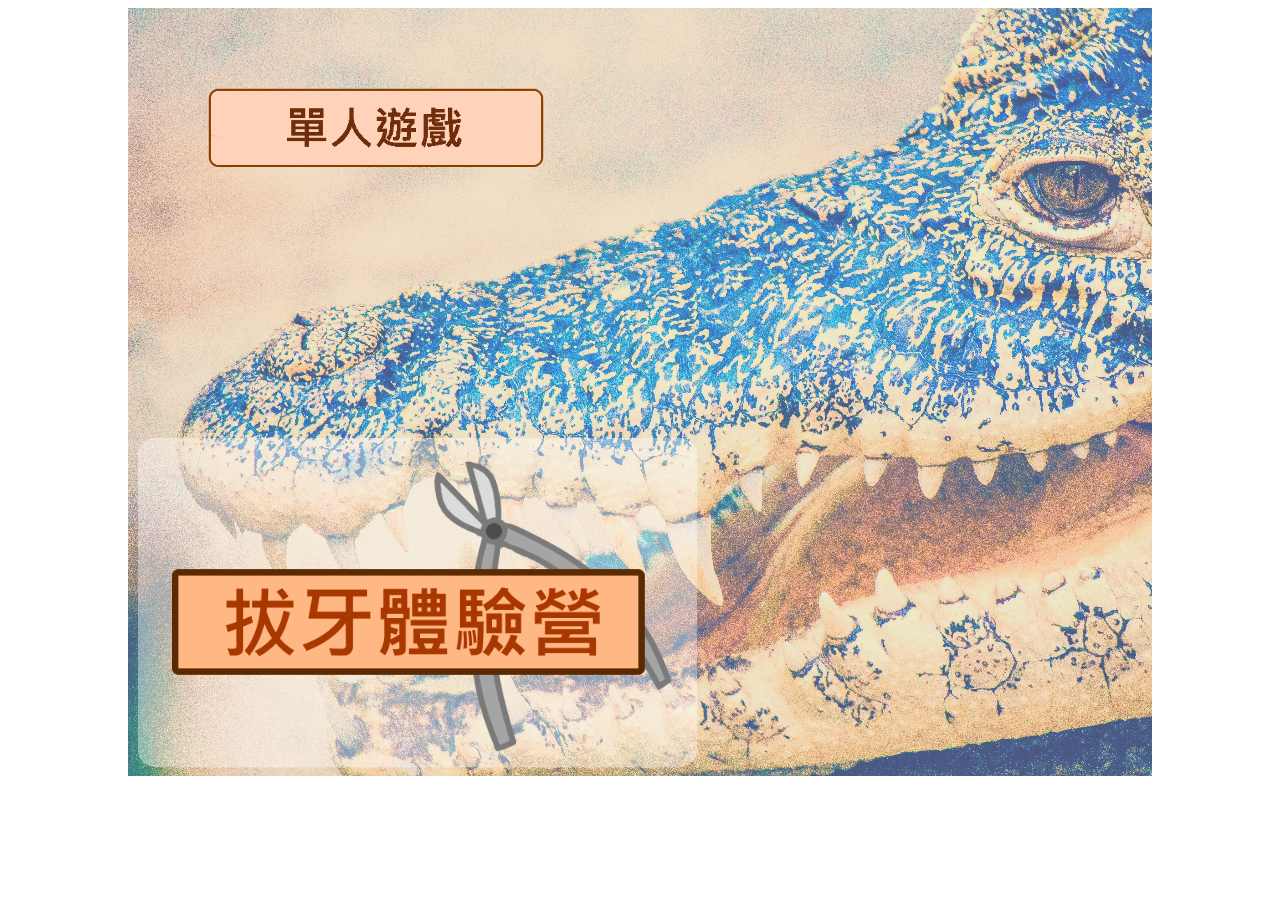
<file: CrocodileToothExtraction/index.html>
<!DOCTYPE html>
<html>
    <head>
        <meta charset="UTF-8">
        <title>拔牙體驗營 開發中~</title>
    </head>
    <body style="text-align: center;"></body>
    <script src="./script/lib/pixi/pixi.min.js"></script>
    <script type="module" src="./script/main.js"></script>
</html>
</file>
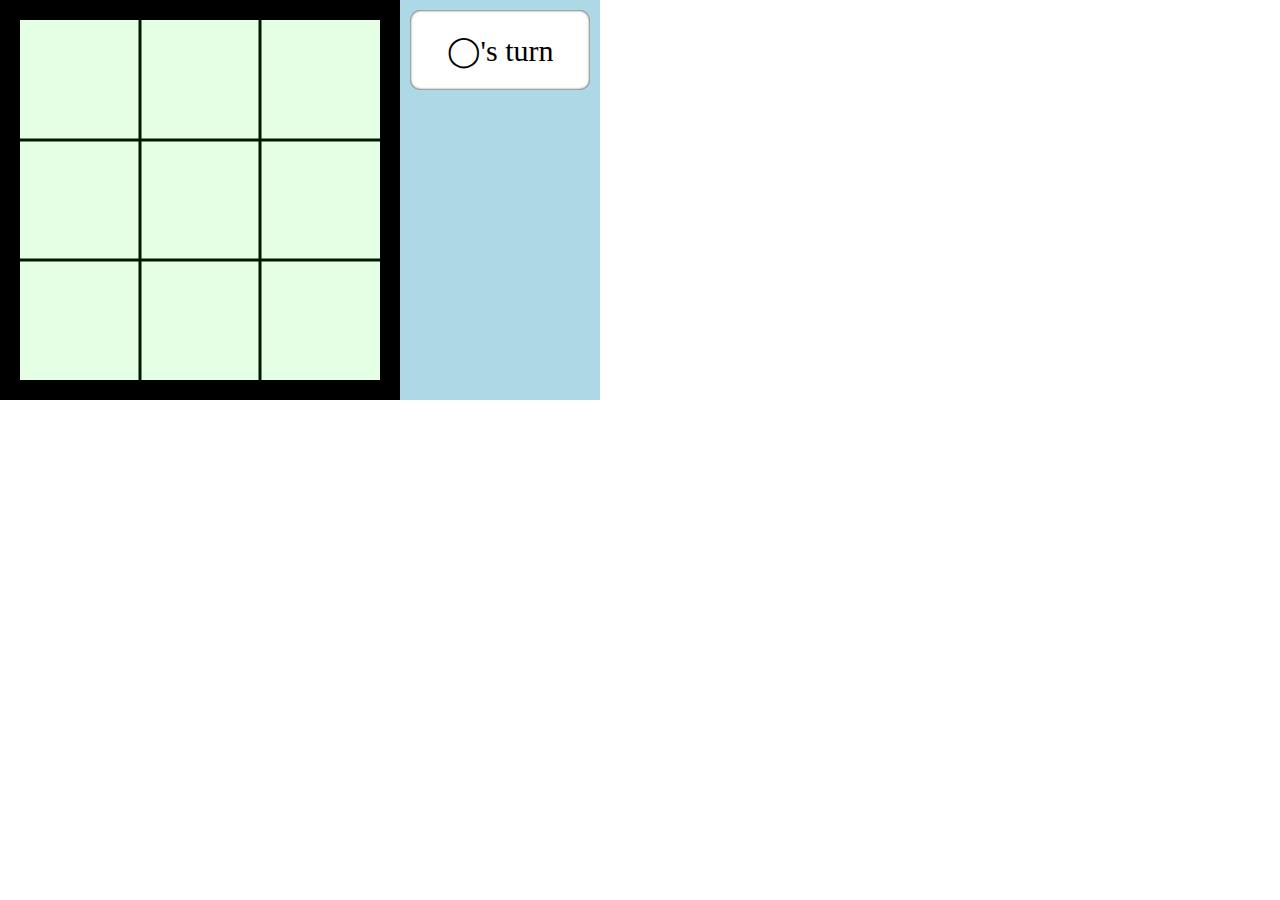
<file: Tic-Tac-Toe/index.html>
<!DOCTYPE html>
<html>
    <head>
        <link href="./style.css"  rel="stylesheet">
    </head>
    <body>
        <div id="game">
            <div class="left-area game-area">
                <div class="tictactoe-table">
                    <canvas width="360" height="360"></canvas>
                    <div class="click-detect-area"></div>
                </div>
            </div>
            <div class="right-area info-area">
                <div class="turn-display-area">
                    <div class="turn-display"></div>
                </div>
            </div>
        </div>
    </body>
    <script src="./main.js"></script>
</html>
</file>
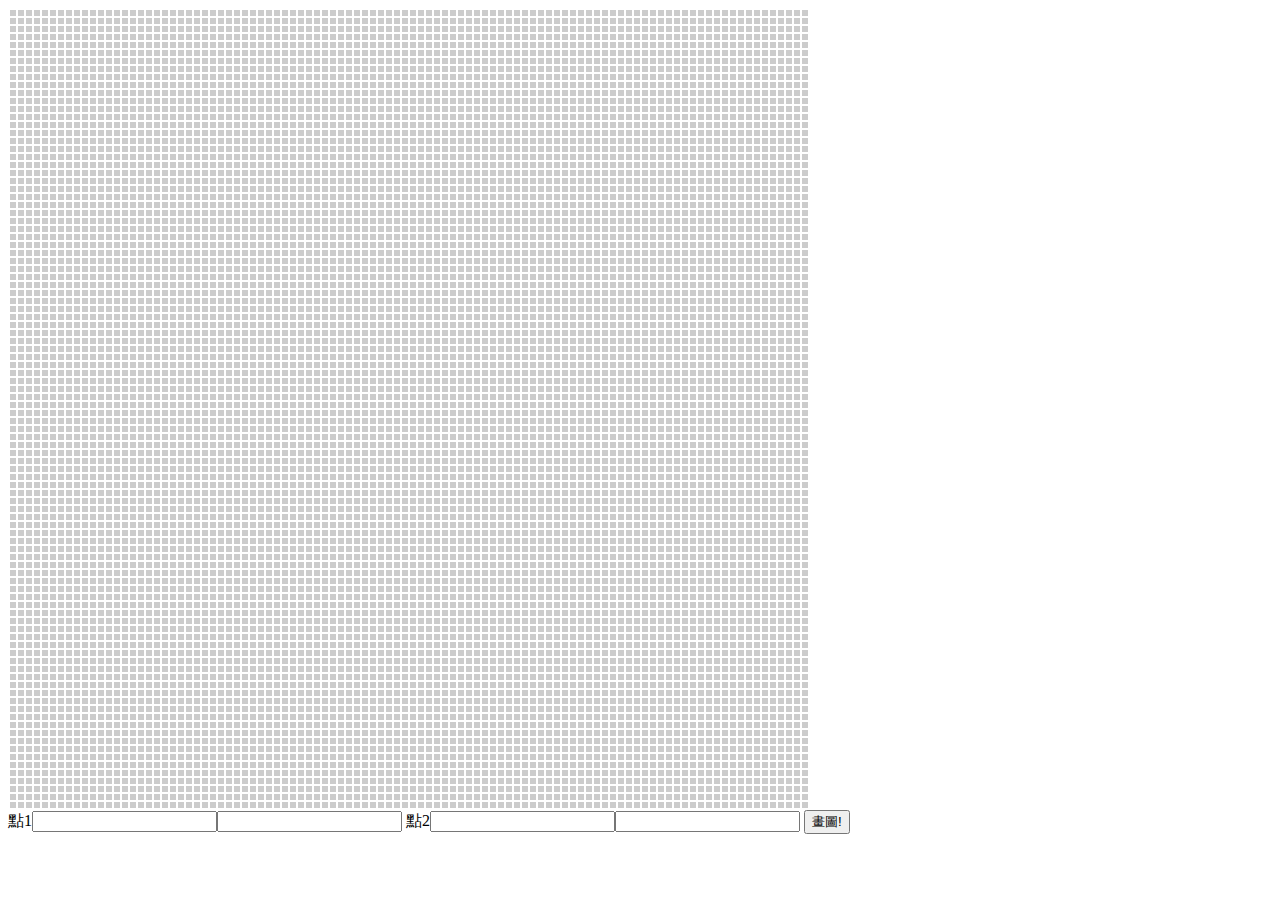
<file: ComputerGraphicsPratice/DDA/index.html>
<!DOCTYPE html>
<html>
	<body>
		<table id="plane"><tbody></tbody></table>
		<span>點1</span><input type="number" id="x1"><input type="number" id="y1">
		<span>點2</span><input type="number" id="x2"><input type="number" id="y2">
		<button onclick="doIt();">畫圖!</button>
		<script src="./index.js"></script>
	</body>
</html>
</file>
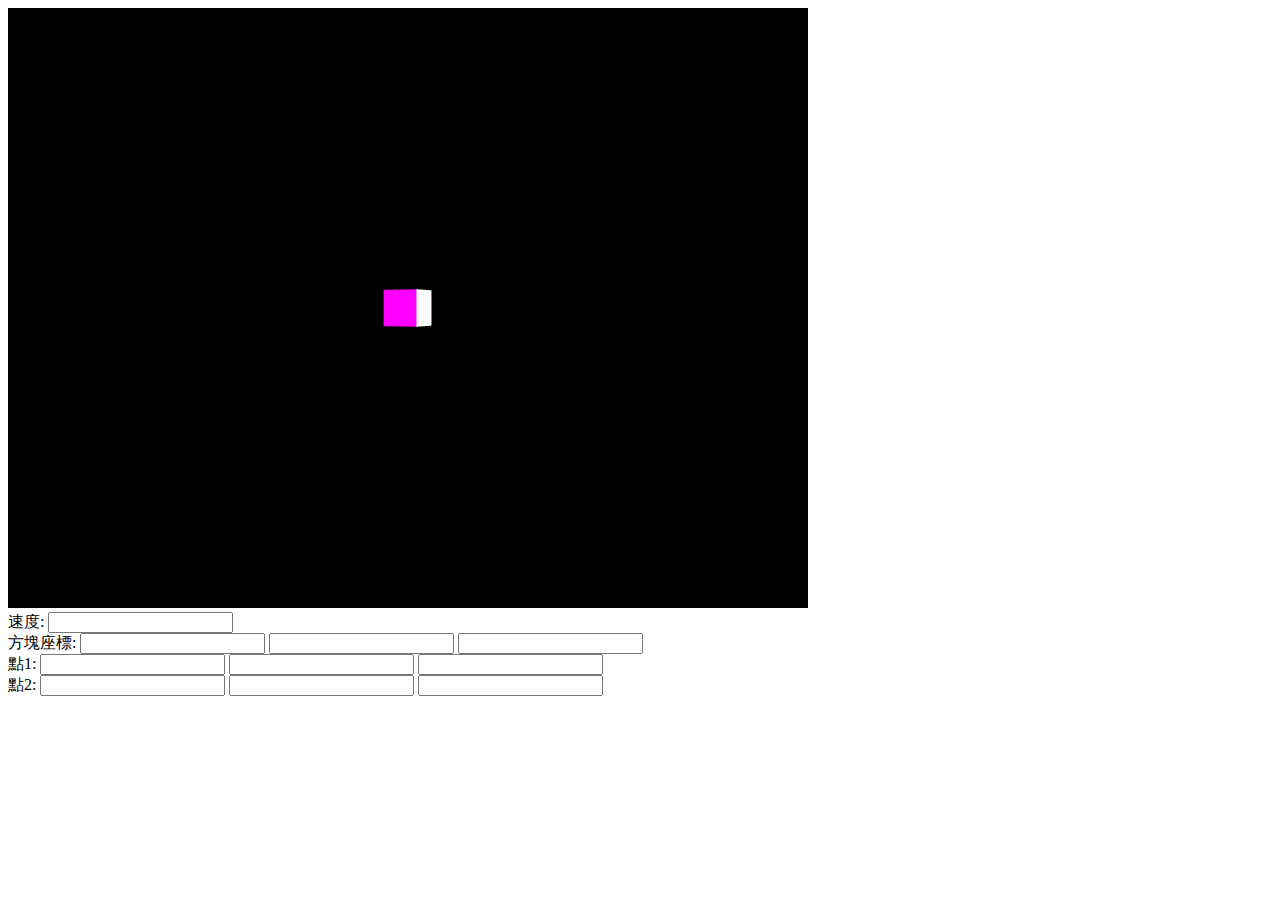
<file: ComputerGraphicsPratice/RotatedAroundAnArbitraryAxis/index.html>
<!DOCTYPE html>
<html>
  <title>Rotated Around An Arbitrary Axis</title>
  <script type="text/javascript" src="./js/gl-matrix-min.js"></script>
  <script id="shader-fs" type="x-shader/x-fragment">
  // fragment shader 片段著色器(像素著色器)
  precision mediump float;
  varying vec4 vColor;
  void main(void) {
    gl_FragColor = vColor;
  }
  </script>
  <script id="shader-vs" type="x-shader/x-vertex">
  // vertex shader 頂點著色器
  attribute vec3 aVertexPosition;
  attribute vec4 aVertexColor;
  uniform mat4 uMVPMatrix;
  varying vec4 vColor;
  void main(void) {
    gl_Position = uMVPMatrix * vec4(aVertexPosition, 1.0);
    vColor = aVertexColor;
  }
  </script>
  <script src="./js/index.js"></script>
  <body onload="main();">
    <canvas id="mainCanvas" width=800 height=600></canvas><br>
    速度:
    <input type="number" name="speed">
    <br>
    方塊座標: 
    <input type="number" name="cubePositionX">
    <input type="number" name="cubePositionY">
    <input type="number" name="cubePositionZ">
    <br>
    點1: 
    <input type="number" name="vertex1PositionX">
    <input type="number" name="vertex1PositionY">
    <input type="number" name="vertex1PositionZ">
    <br>
    點2: 
    <input type="number" name="vertex2PositionX">
    <input type="number" name="vertex2PositionY">
    <input type="number" name="vertex2PositionZ">
    <br>
  </body>
</html>
</file>
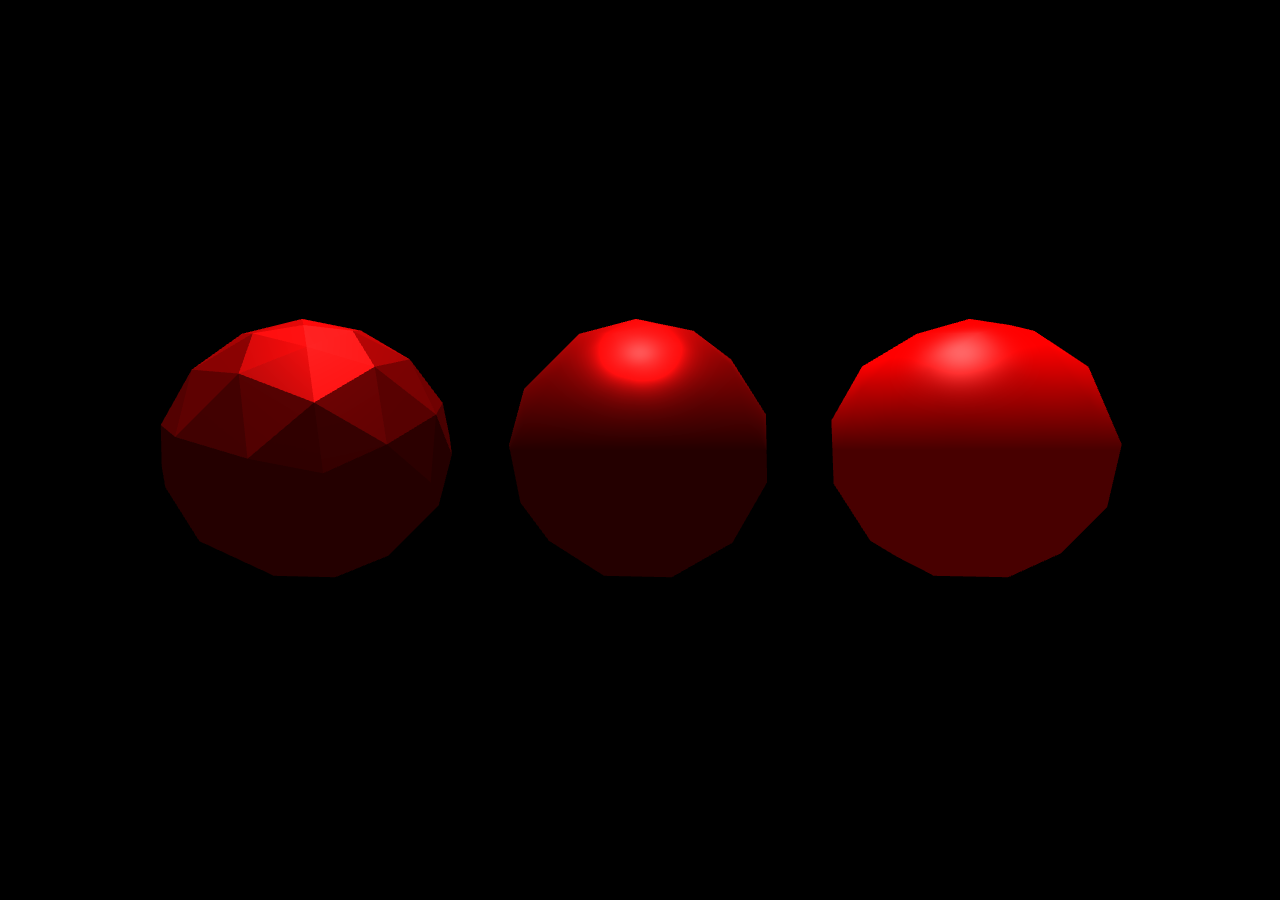
<file: ComputerGraphicsPratice/Shading/index.html>
<!DOCTYPE html>
<html>
  <head>
    <title>Three.js Shading Pratice</title>
    <style>
      html, body { margin: 0; padding: 0; overflow: hidden; }
    </style>
  </head>
  <body>
    <script src="./js/three.min.js"></script>
    <script src="./js/index.js"></script>
  </body>
</html>
</file>
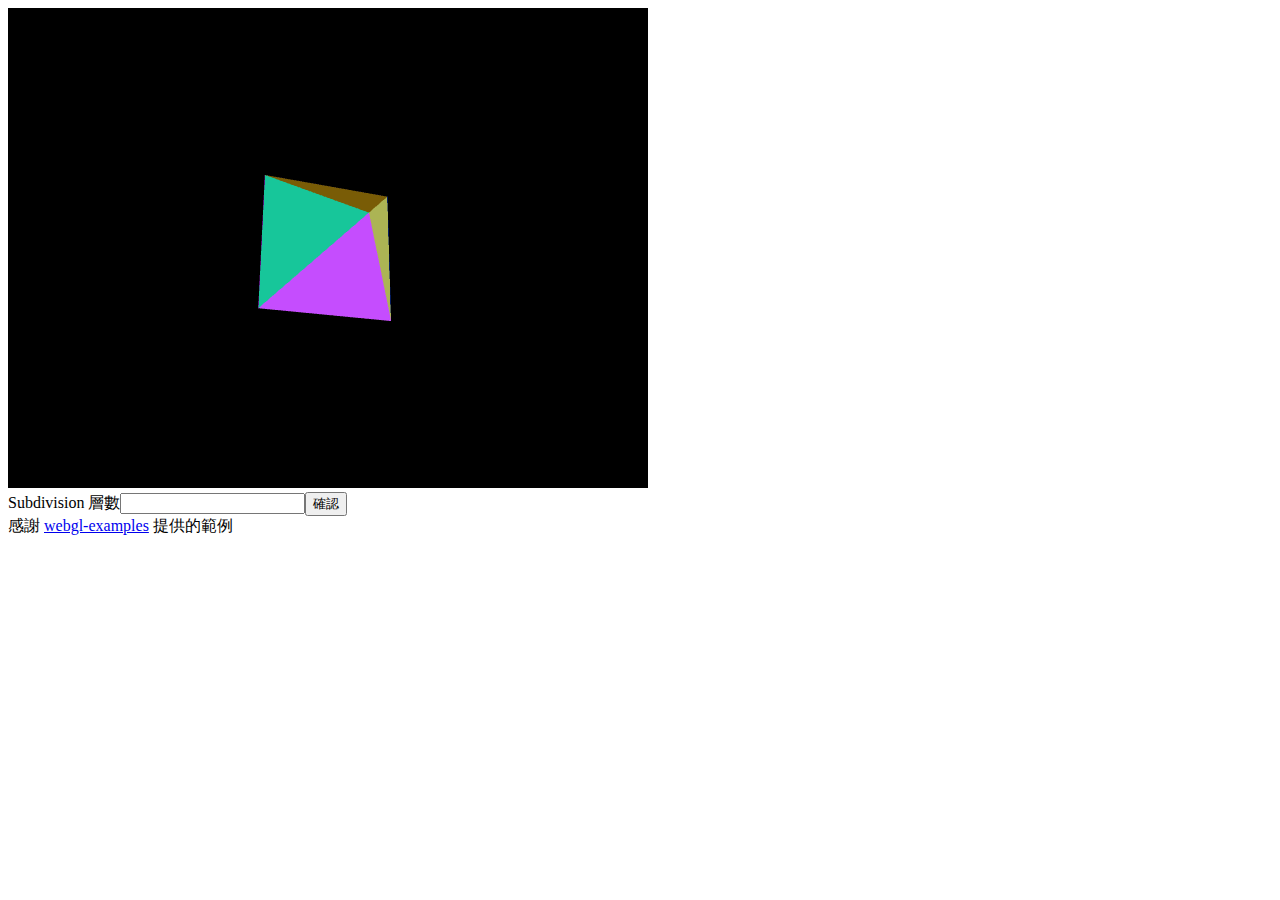
<file: ComputerGraphicsPratice/Subdivision/index.html>
<!doctype html>
<html lang="en">
  <head>
    <meta charset="utf-8">
    <title>Subdivision</title>
  </head>

  <body>
    <div><canvas id="glcanvas" width="640" height="480"></canvas></div>
    <span>Subdivision 層數</span><input type="text"></input><button onclick="go();">確認</button>
    <div>感謝 <a href="https://github.com/mdn/webgl-examples">webgl-examples</a> 提供的範例</div>
  </body>

  <script src="./js/gl-matrix-min.js"></script>
  <script src="./js/index.js"></script>
</html>
</file>
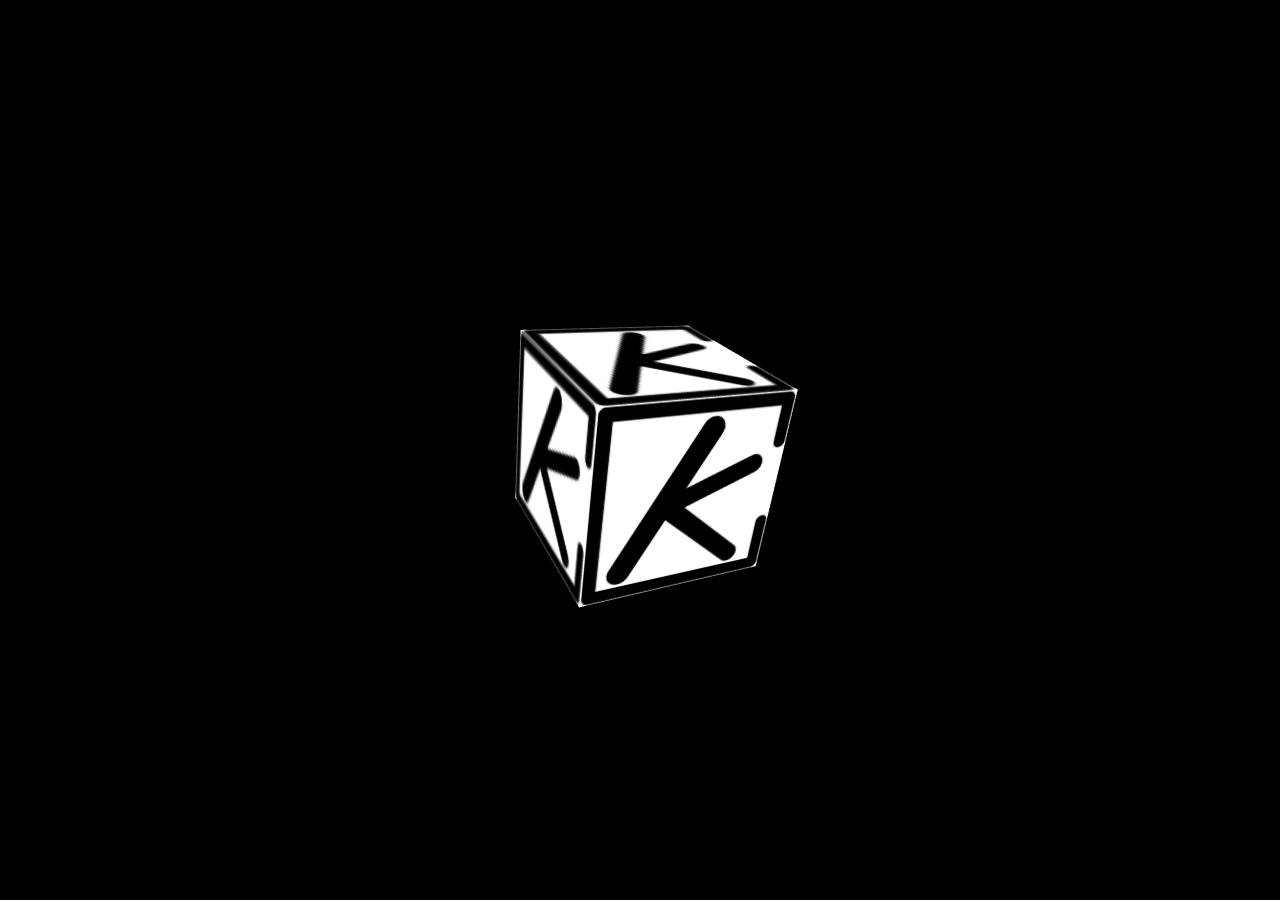
<file: ComputerGraphicsPratice/Texture/index.html>
<!DOCTYPE html>
<html>
  <head>
    <title>Three.js Texture Pratice</title>
    <style>
      html, body { margin: 0; padding: 0; overflow: hidden; }
    </style>
  </head>
  <body>
    <script src="./js/three.min.js"></script>
    <script src="./js/index.js"></script>
  </body>
</html>
</file>
<file: Tic-Tac-Toe/style.css>
html, body {
    margin: 0;
    height: 100%;
}

#game {
    display: flex;
    height: 400px;
    width: 600px;
    background-color: red;
}

#game > .left-area {
    display: flex;
    justify-content: center;
    align-items: center;
    flex: 1;
    background-color: black;
}
#game > .right-area {
    width: 200px;
    background-color: lightblue;
}

#game .tictactoe-table {
    position: relative;
    width: 360px;
    height: 360px;
    background-color: white;
}

#game .click-detect-area {
    position: absolute;
    left: 0;
    top: 0;
    width: 100%;
    height: 100%;
}

#game .click-detect-block.clickable {
    background-color: rgba(0, 255, 0, 0.1);
    cursor: pointer;
}

#game .click-detect-block[data-x="0"] {
    left: 0;
}
#game .click-detect-block[data-x="1"] {
    left: 120px;
}
#game .click-detect-block[data-x="2"] {
    left: 240px;
}
#game .click-detect-block[data-y="0"] {
    top: 0;
}
#game .click-detect-block[data-y="1"] {
    top: 120px;
}
#game .click-detect-block[data-y="2"] {
    top: 240px;
}

#game .click-detect-block {
    position: absolute;
    width: 120px;
    height: 120px;
}

#game .turn-display-area {
    height: 80px;
    padding: 10px;
}

#game .turn-display {
    height: 80px;
    background-color: white;
    display: flex;
    justify-content: center;
    align-items: center;
    font-size: 30px;
    border-radius: 10px;
    box-shadow: inset 0 0 3px black;
}
</file>
